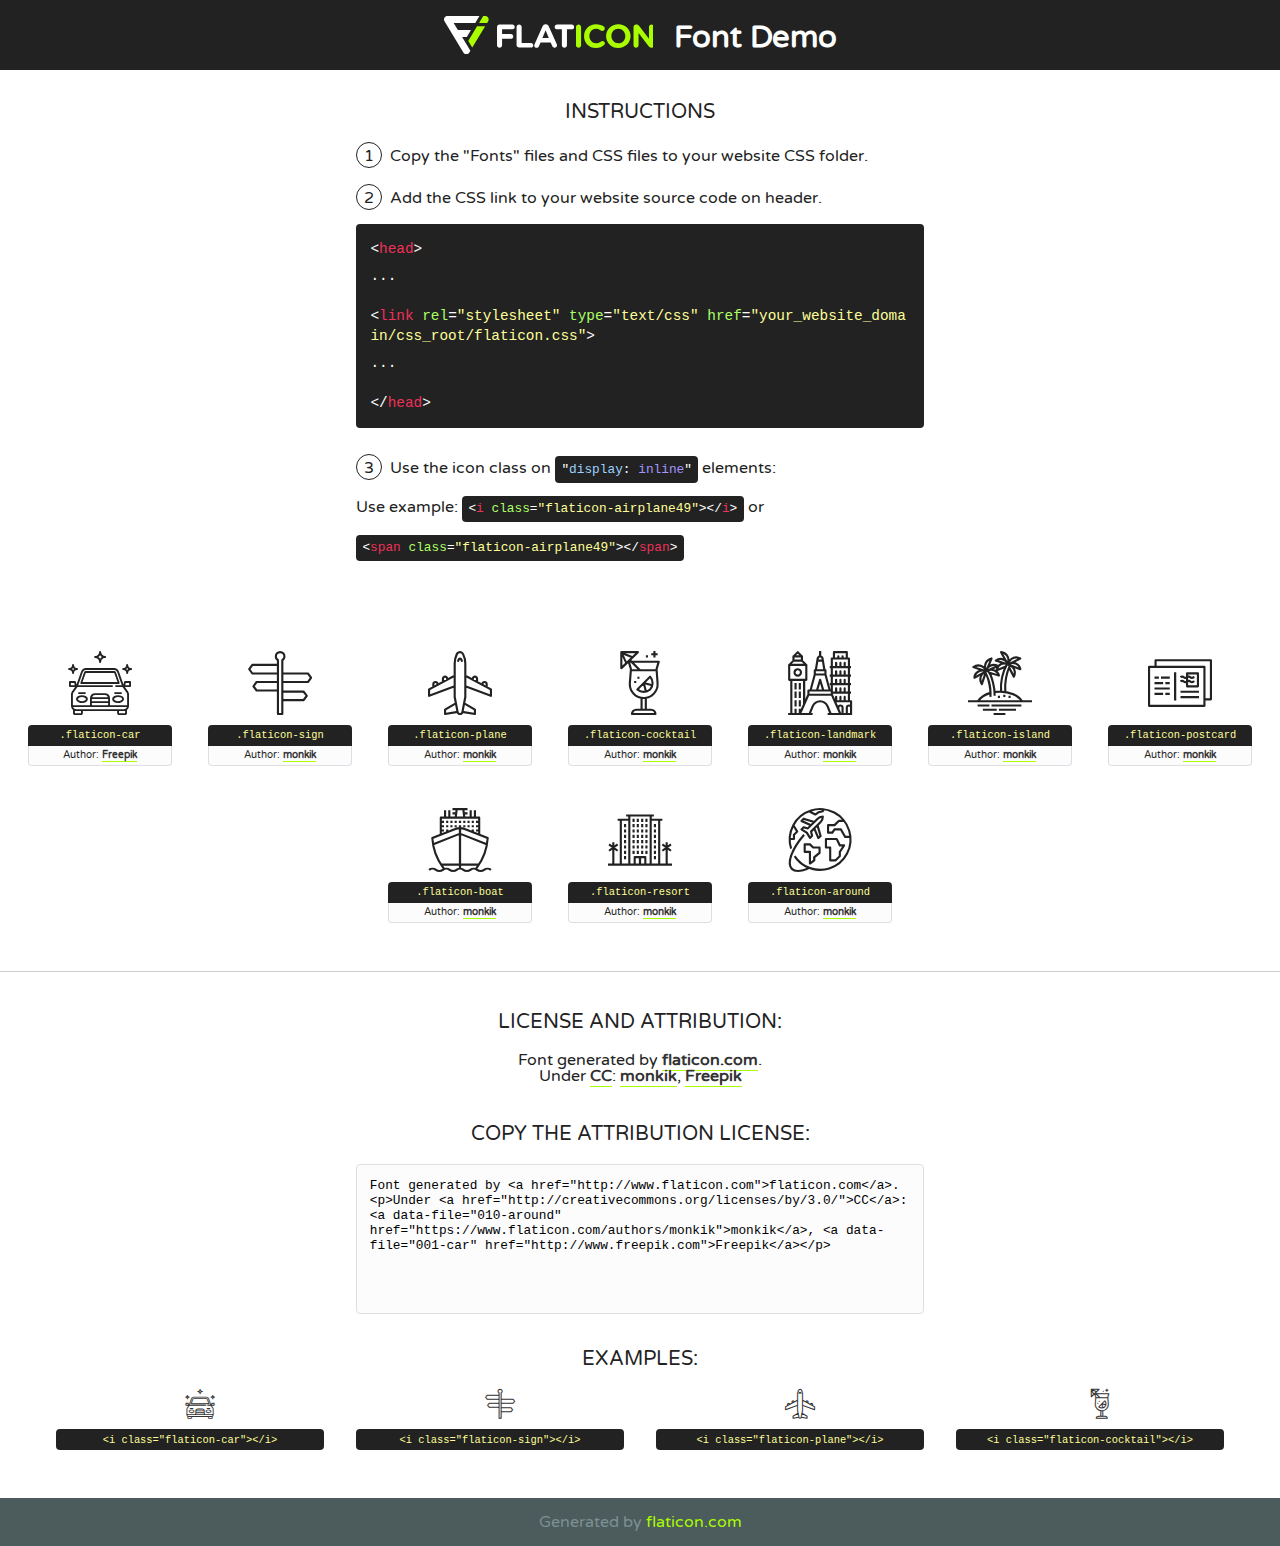
<file: static/fonts/flaticon/font/flaticon.html>
<!DOCTYPE html>
<!--
  Flaticon icon font: Flaticon
  Creation date: 19/02/2018 02:22
-->
<html>
<!DOCTYPE html>
<html>

<head>
    <title>Flaticon WebFont</title>
    <link href="http://fonts.googleapis.com/css?family=Varela+Round" rel="stylesheet" type="text/css" />
    <link rel="stylesheet" type="text/css" href="flaticon.css">
    <meta charset="UTF-8">
    <style>
    html, body, div, span, applet, object, iframe,
    h1, h2, h3, h4, h5, h6, p, blockquote, pre,
    a, abbr, acronym, address, big, cite, code,
    del, dfn, em, img, ins, kbd, q, s, samp,
    small, strike, strong, sub, sup, tt, var,
    b, u, i, center,
    dl, dt, dd, ol, ul, li,
    fieldset, form, label, legend,
    table, caption, tbody, tfoot, thead, tr, th, td,
    article, aside, canvas, details, embed, 
    figure, figcaption, footer, header, hgroup, 
    menu, nav, output, ruby, section, summary,
    time, mark, audio, video {
        margin: 0;
        padding: 0;
        border: 0;
        font-size: 100%;
        font: inherit;
        vertical-align: baseline;
    }
    /* HTML5 display-role reset for older browsers */
    article, aside, details, figcaption, figure, 
    footer, header, hgroup, menu, nav, section {
        display: block;
    }
    body {
        line-height: 1;
    }
    ol, ul {
        list-style: none;
    }
    blockquote, q {
        quotes: none;
    }
    blockquote:before, blockquote:after,
    q:before, q:after {
        content: '';
        content: none;
    }
    table {
        border-collapse: collapse;
        border-spacing: 0;
    }
    body {
        font-family: 'Varela Round', Helvetica, Arial, sans-serif;
        font-size: 16px;
        color: #222;
    }
    a {
        color: #333;
        border-bottom: 1px solid #a9fd00;
        font-weight: bold;
        text-decoration: none;
    }
    * {
        -moz-box-sizing: border-box;
        -webkit-box-sizing: border-box;
        box-sizing: border-box;
        margin: 0;
        padding: 0;
    }
    [class^="flaticon-"]:before, [class*=" flaticon-"]:before, [class^="flaticon-"]:after, [class*=" flaticon-"]:after {
        font-family: Flaticon;
        font-size: 30px;
        font-style: normal;
        margin-left: 20px;
        color: #333;
    }
    .wrapper {
        max-width: 600px;
        margin: auto;
        padding: 0 1em;
    }
    .title {
        font-size: 1.25em;
        text-align: center;
        margin-bottom: 1em;
        text-transform: uppercase;
    }
    header {
        text-align: center;
        background-color: #222;
        color: #fff;
        padding: 1em;
    }
    header .logo {
        width: 210px;
        height: 38px;
        display: inline-block;
        vertical-align: middle;
        margin-right: 1em;
        border: none;
    }
    header strong {
        font-size: 1.95em;
        font-weight: bold;
        vertical-align: middle;
        margin-top: 5px;
        display: inline-block;
    }
    .demo {
        margin: 2em auto;
        line-height: 1.25em;
    }
    .demo ul li {
        margin-bottom: 1em;
    }
    .demo ul li .num {
        color: #222;
        border-radius: 20px;
        display: inline-block;
        width: 26px;
        padding: 3px;
        height: 26px;
        text-align: center;
        margin-right: 0.5em;
        border: 1px solid #222;
    }
    .demo ul li code {
        background-color: #222;
        border-radius: 4px;
        padding: 0.25em 0.5em;
        display: inline-block;
        color: #fff;
        font-family: Consolas,Monaco,Lucida Console,Liberation Mono,DejaVu Sans Mono,Bitstream Vera Sans Mono,Courier New, monospace;
        font-weight: lighter;
        margin-top: 1em;
        font-size: 0.8em;
        word-break: break-all;
    }
    .demo ul li code.big {
        padding: 1em;
        font-size: 0.9em;
    }
    .demo ul li code .red {
        color: #EF3159;
    }
    .demo ul li code .green {
        color: #ACFF65;
    }
    .demo ul li code .yellow {
        color: #FFFF99;
    }
    .demo ul li code .blue {
        color: #99D3FF;
    }
    .demo ul li code .purple {
        color: #A295FF;
    }
    .demo ul li code .dots {
        margin-top: 0.5em;
        display: block;
    }
    #glyphs {
        border-bottom: 1px solid #ccc;
        padding: 2em 0;
        text-align: center;
    }
    .glyph {
        display: inline-block;
        width: 9em;
        margin: 1em;
        text-align: center;
        vertical-align: top;
        background: #FFF;
    }
    .glyph .glyph-icon {
        padding: 10px;
        display: block;
        font-family:"Flaticon";
        font-size: 64px;
        line-height: 1;
    }
    .glyph .glyph-icon:before {
        font-size: 64px;
        color: #222;
        margin-left: 0;
    }
    .class-name {
        font-size: 0.65em;
        background-color: #222;
        color: #fff;
        border-radius: 4px 4px 0 0;
        padding: 0.5em;
        color: #FFFF99;
        font-family: Consolas,Monaco,Lucida Console,Liberation Mono,DejaVu Sans Mono,Bitstream Vera Sans Mono,Courier New, monospace;
    }
    .author-name {
        font-size: 0.6em;
        background-color: #fcfcfd;
        border: 1px solid #DEDEE4;
        border-top: 0;
        border-radius: 0 0 4px 4px;
        padding: 0.5em;
    }
    .class-name:last-child {
        font-size: 10px;
        color:#888;
    }
    .class-name:last-child a {
        font-size: 10px;
        color:#555;
    }
    .class-name:last-child a:hover {
        color:#a9fd00;
    }
    .glyph > input {
        display: block;
        width: 100px;
        margin: 5px auto;
        text-align: center;
        font-size: 12px;
        cursor: text;
    }
    .glyph > input.icon-input {
        font-family:"Flaticon";
        font-size: 16px;
        margin-bottom: 10px;
    }
    .attribution .title {
        margin-top: 2em;
    }
    .attribution textarea {
        background-color: #fcfcfd;
        padding: 1em;
        border: none;
        box-shadow: none;
        border: 1px solid #DEDEE4;
        border-radius: 4px;
        resize: none;
        width: 100%;
        height: 150px;
        font-size: 0.8em;
        font-family: Consolas,Monaco,Lucida Console,Liberation Mono,DejaVu Sans Mono,Bitstream Vera Sans Mono,Courier New, monospace;
        -webkit-appearance: none;
    }
    .iconsuse {
        margin: 2em auto;
        text-align: center;
        max-width: 1200px;
    }
    .iconsuse:after {
        content: '';
        display: table;
        clear: both;
    }
    .iconsuse .image {
        float: left;
        width: 25%;
        padding: 0 1em;
    }
    .iconsuse .image p {
        margin-bottom: 1em;
    }
    .iconsuse .image span {
        display: block;
        font-size: 0.65em;
        background-color: #222;
        color: #fff;
        border-radius: 4px;
        padding: 0.5em;
        color: #FFFF99;
        margin-top: 1em;
        font-family: Consolas,Monaco,Lucida Console,Liberation Mono,DejaVu Sans Mono,Bitstream Vera Sans Mono,Courier New, monospace;
    }
    #footer {
        text-align: center;
        background-color: #4C5B5C;
        color: #7c9192;
        padding: 1em;
    }
    #footer a {
        border: none;
        color: #a9fd00;
        font-weight: normal;
    }
    @media (max-width: 960px) {
        .iconsuse .image {
            width: 50%;
        }
    }
    @media (max-width: 560px) {
        .iconsuse .image {
            width: 100%;
        }
    }
    </style>
</head>

<body class="characters-off">

    <header>
        <a href="http://www.flaticon.com" target="_blank" class="logo">
            <svg version="1.1" xmlns="http://www.w3.org/2000/svg" xmlns:xlink="http://www.w3.org/1999/xlink" xmlns:a="http://ns.adobe.com/AdobeSVGViewerExtensions/3.0/" viewBox="0 0 560.875 102.036" enable-background="new 0 0 560.875 102.036" xml:space="preserve">
                <defs>
                </defs>
                <g>
                    <g class="letters">
                        <path fill="#ffffff" d="M141.596,29.675c0-3.777,2.985-6.767,6.764-6.767h34.438c3.426,0,6.15,2.728,6.15,6.15
                        c0,3.43-2.724,6.149-6.15,6.149h-27.674v13.091h23.719c3.429,0,6.151,2.724,6.151,6.15c0,3.43-2.723,6.149-6.151,6.149h-23.719
                        v17.574c0,3.773-2.986,6.761-6.764,6.761c-3.779,0-6.764-2.989-6.764-6.761V29.675z"></path>
                        <path fill="#ffffff" d="M193.844,29.149c0-3.781,2.985-6.767,6.764-6.767c3.776,0,6.763,2.985,6.763,6.767v42.957h25.039
                        c3.426,0,6.149,2.726,6.149,6.153c0,3.425-2.723,6.15-6.149,6.15h-31.802c-3.779,0-6.764-2.986-6.764-6.768V29.149z"></path>
                        <path fill="#ffffff" d="M241.891,75.71l21.438-48.407c1.492-3.341,4.215-5.357,7.906-5.357h0.792
                        c3.686,0,6.323,2.017,7.815,5.357l21.439,48.407c0.436,0.967,0.701,1.845,0.701,2.723c0,3.602-2.809,6.501-6.414,6.501
                        c-3.161,0-5.269-1.845-6.499-4.655l-4.132-9.661h-27.059l-4.301,10.102c-1.144,2.631-3.426,4.214-6.237,4.214
                        c-3.517,0-6.24-2.81-6.24-6.325C241.1,77.64,241.451,76.677,241.891,75.71z M279.932,58.666l-8.521-20.297l-8.526,20.297H279.932
                        z"></path>
                        <path fill="#ffffff" d="M314.864,35.387H301.86c-3.429,0-6.239-2.813-6.239-6.238c0-3.429,2.811-6.24,6.239-6.24h39.533
                        c3.426,0,6.237,2.811,6.237,6.24c0,3.425-2.811,6.238-6.237,6.238h-13.001v42.785c0,3.773-2.99,6.761-6.764,6.761
                        c-3.779,0-6.764-2.989-6.764-6.761V35.387z"></path>
                        <path fill="#A9FD00" d="M352.615,29.149c0-3.781,2.985-6.767,6.767-6.767c3.774,0,6.761,2.985,6.761,6.767v49.024
                        c0,3.773-2.987,6.761-6.761,6.761c-3.781,0-6.767-2.989-6.767-6.761V29.149z"></path>
                        <path fill="#A9FD00" d="M374.132,53.836v-0.179c0-17.481,13.178-31.801,32.065-31.801c9.22,0,15.459,2.458,20.557,6.238
                        c1.402,1.054,2.637,2.985,2.637,5.357c0,3.692-2.985,6.59-6.681,6.59c-1.845,0-3.071-0.702-4.044-1.319
                        c-3.776-2.813-7.729-4.393-12.562-4.393c-10.364,0-17.831,8.611-17.831,19.154v0.173c0,10.542,7.291,19.329,17.831,19.329
                        c5.715,0,9.492-1.756,13.359-4.834c1.049-0.874,2.458-1.491,4.039-1.491c3.429,0,6.325,2.813,6.325,6.236
                        c0,2.106-1.056,3.78-2.282,4.834c-5.539,4.834-12.036,7.733-21.878,7.733C387.572,85.464,374.132,71.493,374.132,53.836z"></path>
                        <path fill="#A9FD00" d="M433.009,53.836v-0.179c0-17.481,13.79-31.801,32.766-31.801c18.981,0,32.592,14.143,32.592,31.628v0.173
                        c0,17.483-13.785,31.807-32.769,31.807C446.625,85.464,433.009,71.32,433.009,53.836z M484.224,53.836v-0.179
                        c0-10.539-7.725-19.326-18.626-19.326c-10.893,0-18.449,8.611-18.449,19.154v0.173c0,10.542,7.73,19.329,18.626,19.329
                        C476.676,72.986,484.224,64.378,484.224,53.836z"></path>
                        <path fill="#A9FD00" d="M506.233,29.321c0-3.774,2.99-6.763,6.767-6.763h1.401c3.252,0,5.183,1.583,7.029,3.953l26.093,34.265
                        V29.059c0-3.692,2.99-6.677,6.681-6.677c3.683,0,6.671,2.985,6.671,6.677v48.934c0,3.78-2.987,6.765-6.764,6.765h-0.436
                        c-3.257,0-5.188-1.581-7.034-3.953l-27.056-35.492v32.944c0,3.687-2.985,6.676-6.678,6.676c-3.683,0-6.673-2.989-6.673-6.676
                        V29.321z"></path>
                    </g>
                    <g class="insignia">
                        <path fill="#ffffff" d="M48.372,56.137h12.517l11.156-18.537H37.186L25.688,18.539h57.825L94.668,0H9.271
                        C5.925,0,2.842,1.801,1.198,4.716c-1.644,2.907-1.593,6.482,0.134,9.343l50.38,83.501c1.678,2.781,4.689,4.476,7.938,4.476
                        c3.246,0,6.257-1.695,7.935-4.476l2.898-4.804L48.372,56.137z"></path>
                        <g class="i">
                            <path fill="#A9FD00" d="M93.575,18.539h0.031v0.004l21.652,0.004l2.705-4.488c1.727-2.861,1.778-6.436,0.133-9.343
                            C116.454,1.801,113.371,0,110.026,0h-5.294L93.575,18.539z"></path>
                            <polygon fill="#A9FD00" points="88.291,27.356 64.725,66.486 75.519,84.404 109.942,27.356"></polygon>
                        </g>
                    </g>
                </g>
            </svg>
        </a>
        <strong>Font Demo</strong>
    </header>


    <section class="demo wrapper">

        <p class="title">Instructions</p>

        <ul>
            <li>
                <span class="num">1</span>Copy the "Fonts" files and CSS files to your website CSS folder.
            </li>
            <li>
                <span class="num">2</span>Add the CSS link to your website source code on header.
                <code class="big">
                    &lt;<span class="red">head</span>&gt;
                    <br/><span class="dots">...</span>
                    <br/>&lt;<span class="red">link</span> <span class="green">rel</span>=<span class="yellow">"stylesheet"</span> <span class="green">type</span>=<span class="yellow">"text/css"</span> <span class="green">href</span>=<span class="yellow">"your_website_domain/css_root/flaticon.css"</span>&gt;
                    <br/><span class="dots">...</span>
                    <br/>&lt;/<span class="red">head</span>&gt;
                </code>
            </li>

            <li>
                <p>
                    <span class="num">3</span>Use the icon class on <code>"<span class="blue">display</span>:<span class="purple"> inline</span>"</code> elements:
                    <br />
                    Use example: <code>&lt;<span class="red">i</span> <span class="green">class</span>=<span class="yellow">&quot;flaticon-airplane49&quot;</span>&gt;&lt;/<span class="red">i</span>&gt;</code> or <code>&lt;<span class="red">span</span> <span class="green">class</span>=<span class="yellow">&quot;flaticon-airplane49&quot;</span>&gt;&lt;/<span class="red">span</span>&gt;</code>
            </li>
        </ul>

    </section>




   <section id="glyphs">          
    
      
        <div class="glyph"><div class="glyph-icon flaticon-car"></div>
            <div class="class-name">.flaticon-car</div>
            <div class="author-name">Author: <a data-file="001-car" href="http://www.freepik.com">Freepik</a> </div> 
        </div>        
        
        <div class="glyph"><div class="glyph-icon flaticon-sign"></div>
            <div class="class-name">.flaticon-sign</div>
            <div class="author-name">Author: <a data-file="002-sign" href="https://www.flaticon.com/authors/monkik">monkik</a> </div> 
        </div>        
        
        <div class="glyph"><div class="glyph-icon flaticon-plane"></div>
            <div class="class-name">.flaticon-plane</div>
            <div class="author-name">Author: <a data-file="003-plane" href="https://www.flaticon.com/authors/monkik">monkik</a> </div> 
        </div>        
        
        <div class="glyph"><div class="glyph-icon flaticon-cocktail"></div>
            <div class="class-name">.flaticon-cocktail</div>
            <div class="author-name">Author: <a data-file="004-cocktail" href="https://www.flaticon.com/authors/monkik">monkik</a> </div> 
        </div>        
        
        <div class="glyph"><div class="glyph-icon flaticon-landmark"></div>
            <div class="class-name">.flaticon-landmark</div>
            <div class="author-name">Author: <a data-file="005-landmark" href="https://www.flaticon.com/authors/monkik">monkik</a> </div> 
        </div>        
        
        <div class="glyph"><div class="glyph-icon flaticon-island"></div>
            <div class="class-name">.flaticon-island</div>
            <div class="author-name">Author: <a data-file="006-island" href="https://www.flaticon.com/authors/monkik">monkik</a> </div> 
        </div>        
        
        <div class="glyph"><div class="glyph-icon flaticon-postcard"></div>
            <div class="class-name">.flaticon-postcard</div>
            <div class="author-name">Author: <a data-file="007-postcard" href="https://www.flaticon.com/authors/monkik">monkik</a> </div> 
        </div>        
        
        <div class="glyph"><div class="glyph-icon flaticon-boat"></div>
            <div class="class-name">.flaticon-boat</div>
            <div class="author-name">Author: <a data-file="008-boat" href="https://www.flaticon.com/authors/monkik">monkik</a> </div> 
        </div>        
        
        <div class="glyph"><div class="glyph-icon flaticon-resort"></div>
            <div class="class-name">.flaticon-resort</div>
            <div class="author-name">Author: <a data-file="009-resort" href="https://www.flaticon.com/authors/monkik">monkik</a> </div> 
        </div>        
        
        <div class="glyph"><div class="glyph-icon flaticon-around"></div>
            <div class="class-name">.flaticon-around</div>
            <div class="author-name">Author: <a data-file="010-around" href="https://www.flaticon.com/authors/monkik">monkik</a> </div> 
        </div>        
        

    </section>



    <section class="attribution wrapper"   style="text-align:center;">

      <div class="title">License and attribution:</div><div class="attrDiv">Font generated by <a href="http://www.flaticon.com">flaticon.com</a>. <div><p>Under <a href="http://creativecommons.org/licenses/by/3.0/">CC</a>: <a data-file="010-around" href="https://www.flaticon.com/authors/monkik">monkik</a>, <a data-file="001-car" href="http://www.freepik.com">Freepik</a></p>  </div>
      </div>
      <div class="title">Copy the Attribution License:</div>

    <textarea onclick="this.focus();this.select();">Font generated by &lt;a href=&quot;http://www.flaticon.com&quot;&gt;flaticon.com&lt;/a&gt;. <p>Under <a href="http://creativecommons.org/licenses/by/3.0/">CC</a>: <a data-file="010-around" href="https://www.flaticon.com/authors/monkik">monkik</a>, <a data-file="001-car" href="http://www.freepik.com">Freepik</a></p>  
     </textarea>

    </section>

    <section class="iconsuse">

          <div class="title">Examples:</div>            
             
            <div class="image">
                <p>
                    <i class="glyph-icon flaticon-car"></i> 
                    <span>&lt;i class=&quot;flaticon-car&quot;&gt;&lt;/i&gt;</span>
                </p>
            </div>
            
            <div class="image">
                <p>
                    <i class="glyph-icon flaticon-sign"></i> 
                    <span>&lt;i class=&quot;flaticon-sign&quot;&gt;&lt;/i&gt;</span>
                </p>
            </div>
            
            <div class="image">
                <p>
                    <i class="glyph-icon flaticon-plane"></i> 
                    <span>&lt;i class=&quot;flaticon-plane&quot;&gt;&lt;/i&gt;</span>
                </p>
            </div>
            
            <div class="image">
                <p>
                    <i class="glyph-icon flaticon-cocktail"></i> 
                    <span>&lt;i class=&quot;flaticon-cocktail&quot;&gt;&lt;/i&gt;</span>
                </p>
            </div>
                       
        </div>
                            
    </section>

<div id="footer">
    <div>Generated by <a href="http://www.flaticon.com">flaticon.com</a>
    </div>
</div>



</body>
</html>
</file>
<file: static/fonts/flaticon/font/flaticon.css>
/*
  	Flaticon icon font: Flaticon
  	Creation date: 19/02/2018 02:22
  	*/

@font-face {
  font-family: "Flaticon";
  src: url("./Flaticon.eot");
  src: url("./Flaticon.eot?#iefix") format("embedded-opentype"),
       url("./Flaticon.woff") format("woff"),
       url("./Flaticon.ttf") format("truetype"),
       url("./Flaticon.svg#Flaticon") format("svg");
  font-weight: normal;
  font-style: normal;
}

@media screen and (-webkit-min-device-pixel-ratio:0) {
  @font-face {
    font-family: "Flaticon";
    src: url("./Flaticon.svg#Flaticon") format("svg");
  }
}

[class^="flaticon-"]:before, [class*=" flaticon-"]:before,
[class^="flaticon-"]:after, [class*=" flaticon-"]:after {   
  font-family: Flaticon;
  font-style: normal;
}

.flaticon-car:before { content: "\f100"; }
.flaticon-sign:before { content: "\f101"; }
.flaticon-plane:before { content: "\f102"; }
.flaticon-cocktail:before { content: "\f103"; }
.flaticon-landmark:before { content: "\f104"; }
.flaticon-island:before { content: "\f105"; }
.flaticon-postcard:before { content: "\f106"; }
.flaticon-boat:before { content: "\f107"; }
.flaticon-resort:before { content: "\f108"; }
.flaticon-around:before { content: "\f109"; }
</file>
